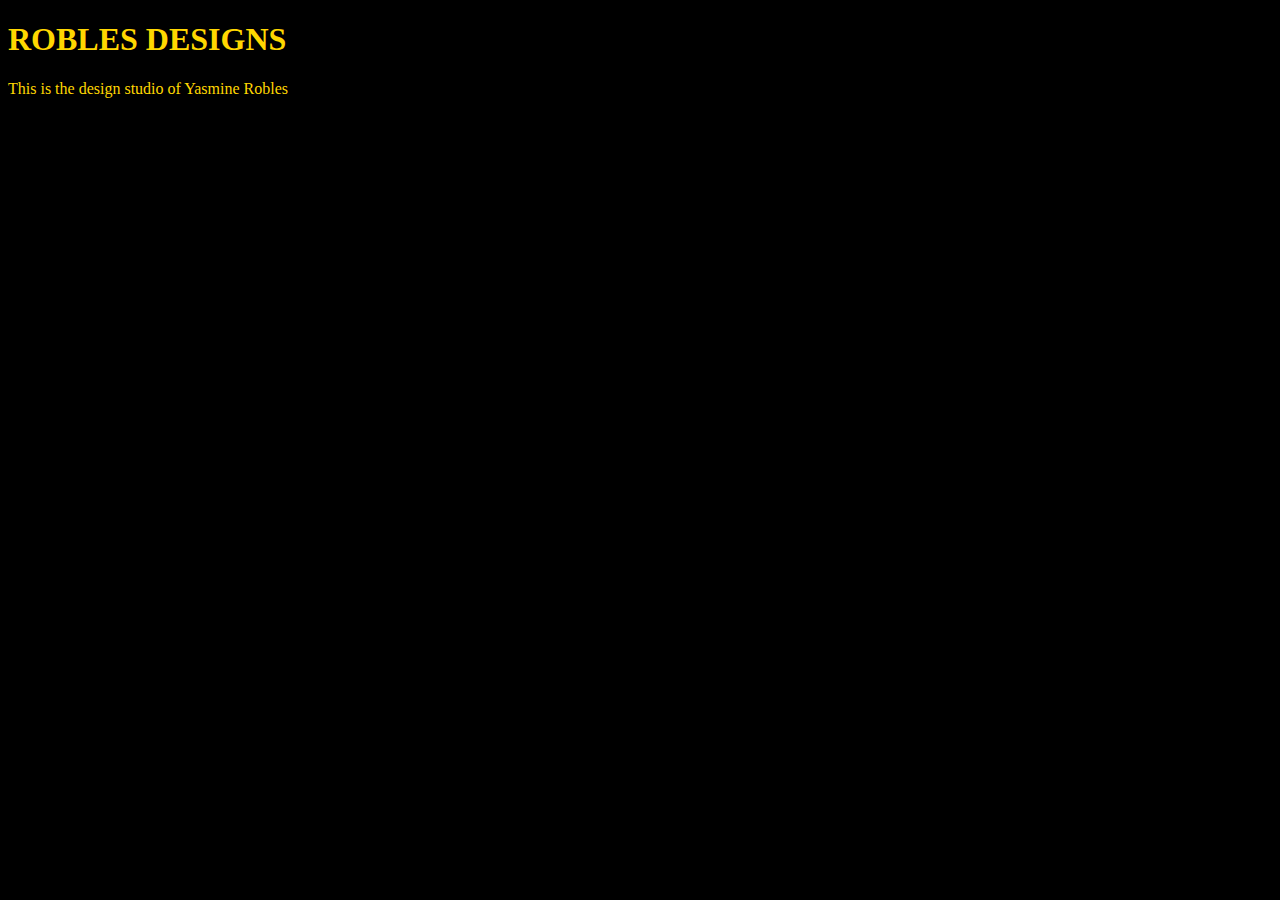
<file: unit_1/index.html>
<!DOCTYPE html>
<html>
<head>
<title>Robles Designs</title>
<link rel="stylesheet" type="text/css" href="css/style.css">
</head>
<body>
	<h1>ROBLES DESIGNS</h1>
	<p>This is the design studio of Yasmine Robles</p>
</body>
</html>
</file>
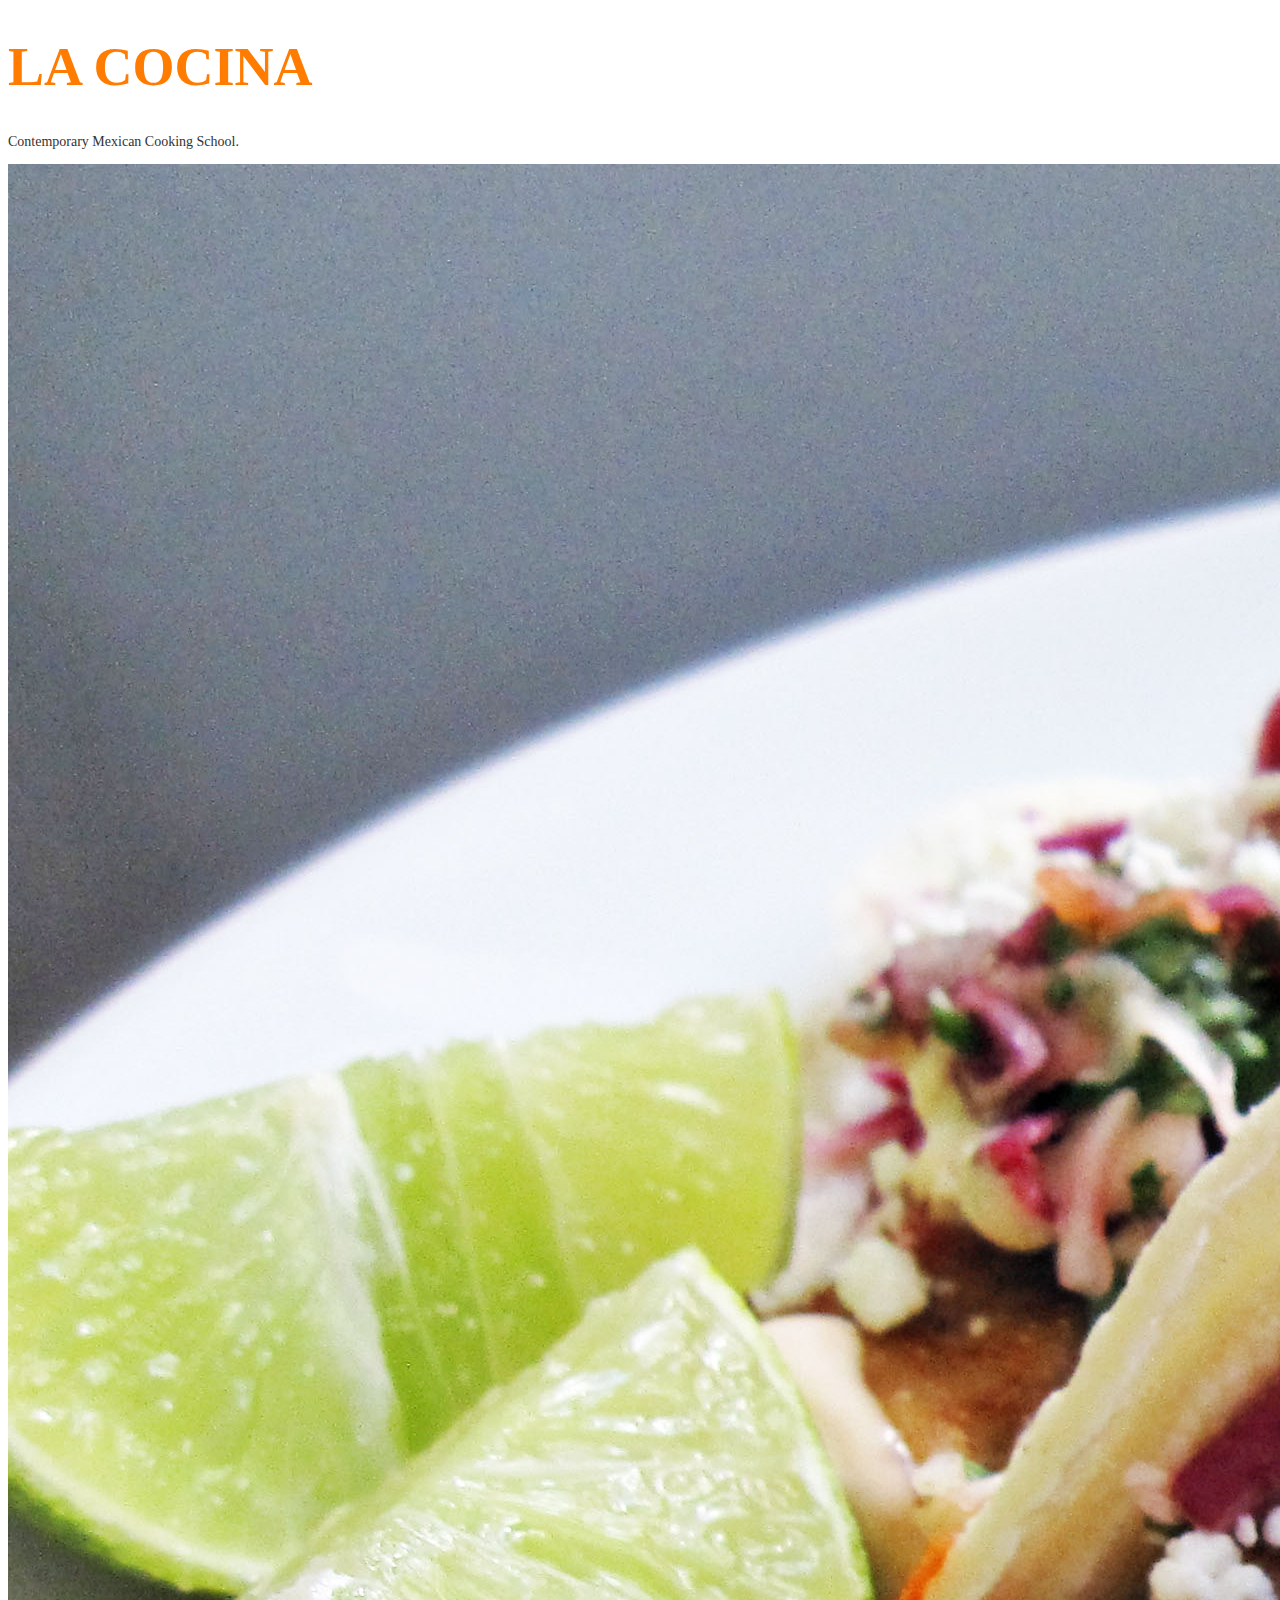
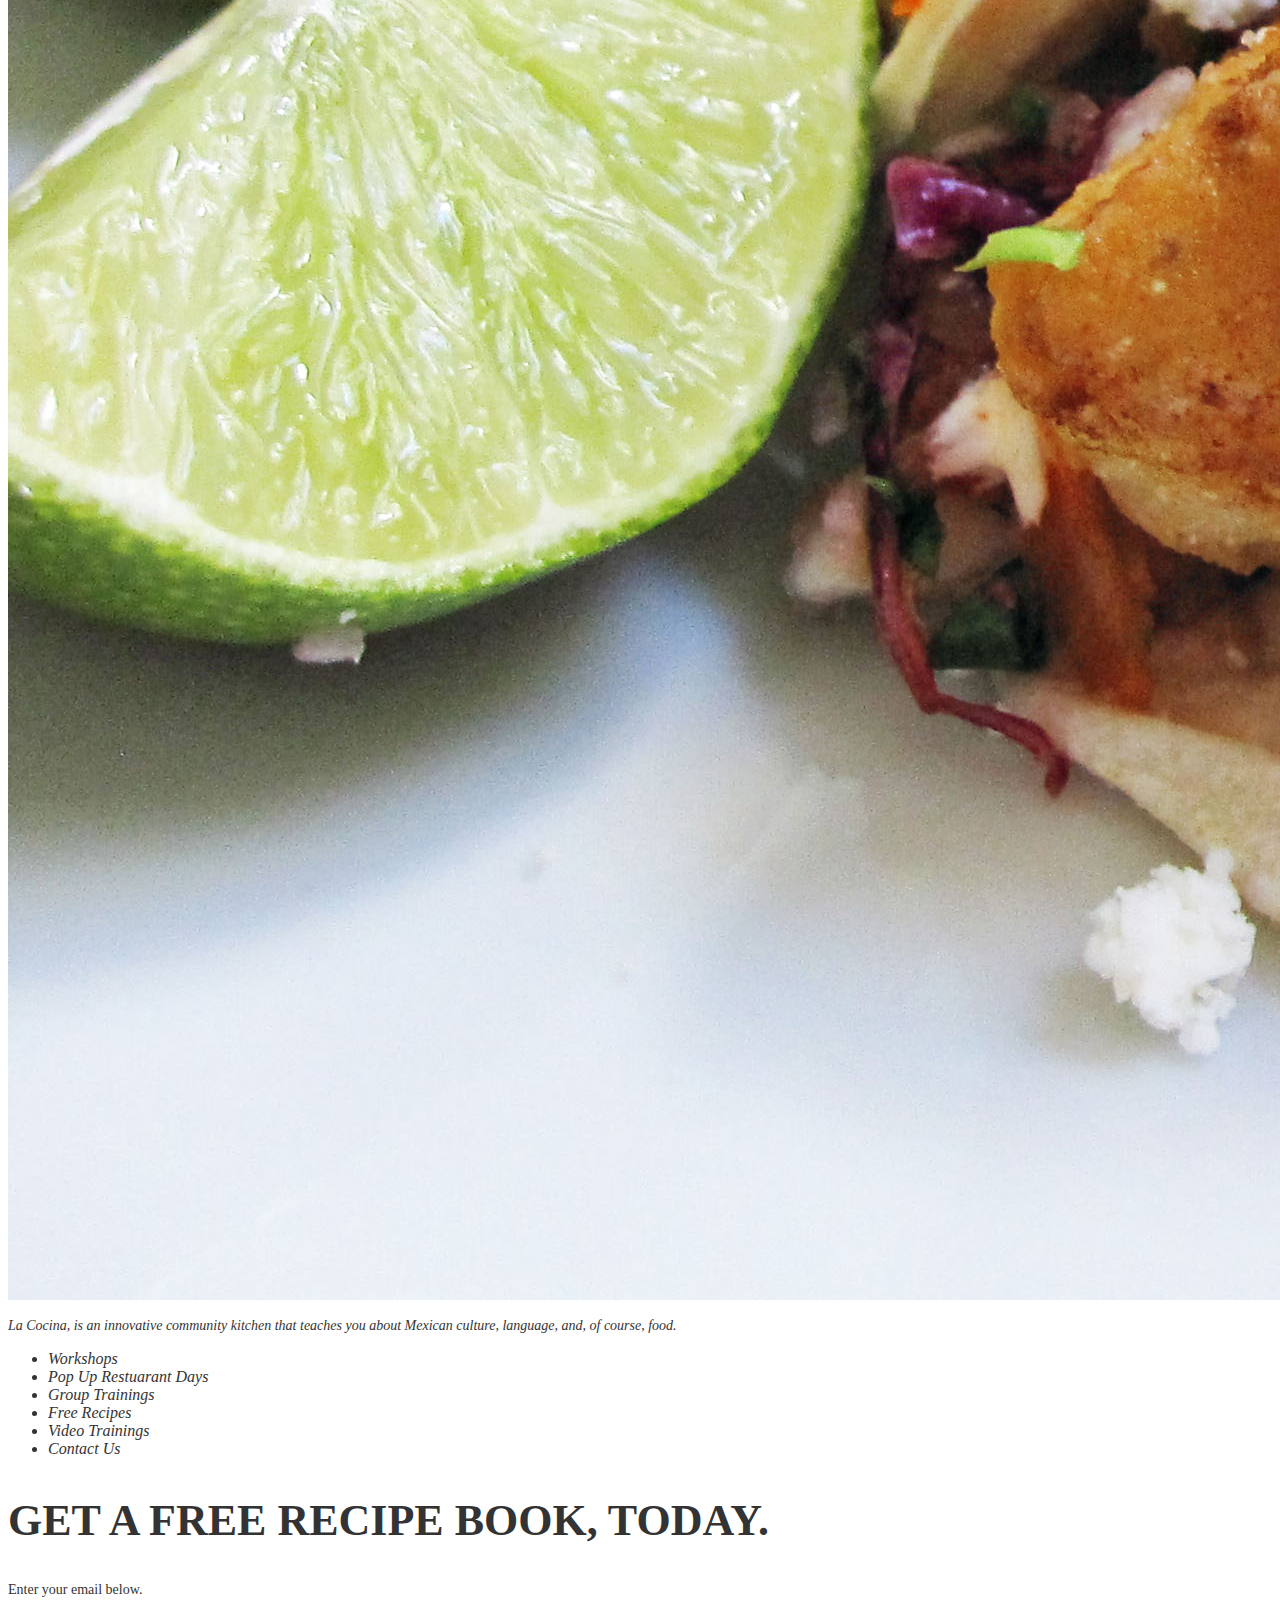
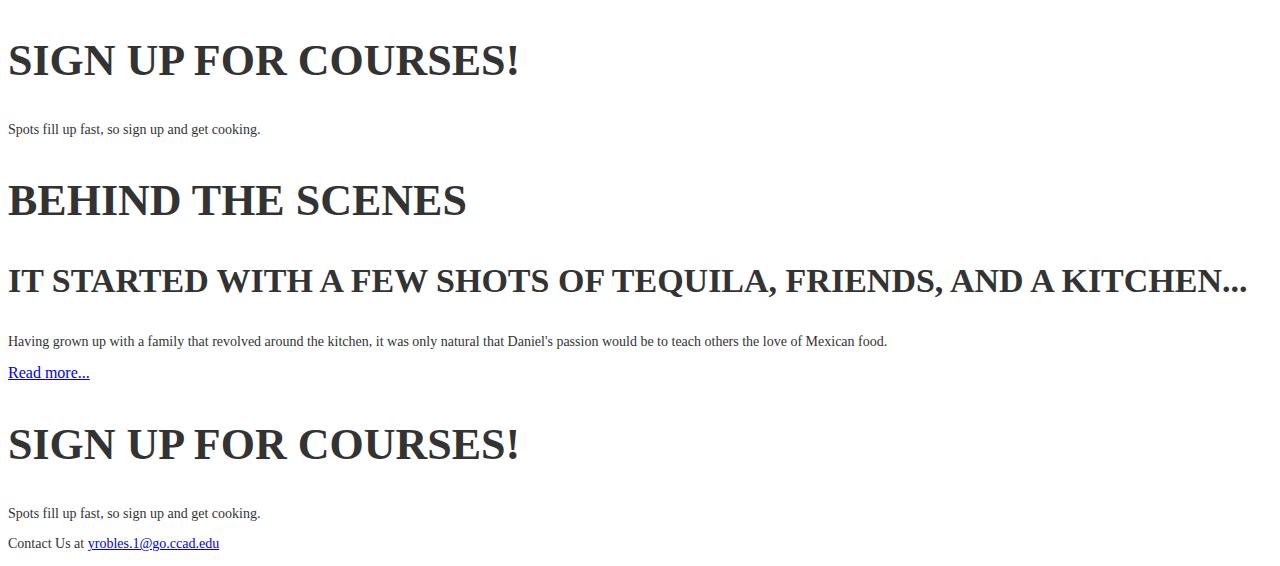
<file: unit_3/index.html>
<!DOCTYPE html>
<html>
<head>
	<title>La Cocina. A Mexican inspired culinary hangout.</title>
	 <link rel="stylesheet" href="css/style.css">
</head>
<body>

<h1>LA COCINA</h1>
<p>Contemporary Mexican Cooking School.</p>
<img src="images/Fish-Tacos-14.jpg">
<p id="slogan">La Cocina, is an innovative community kitchen that teaches you about Mexican culture, language, and, of course, food.</p>
<ul>
	<li>Workshops</li>
	<li>Pop Up Restuarant Days</li>
	<li>Group Trainings</li>
	<li>Free Recipes</li>
	<li>Video Trainings</li>
	<li>Contact Us</li>
</ul>
<h2>Get a free recipe book, today.</h2>
<p>Enter your email below.</p>
<h2>Sign up for courses!</h2>
<p>Spots fill up fast, so sign up and get cooking.</p>
<h2>Behind The Scenes</h2>
<h3>It started with a few shots of tequila, friends, and a kitchen...</h3>
<p>Having grown up with a family that revolved around the kitchen, it was only natural that Daniel's passion would be to teach others the love of Mexican food.</p>
<a href="#">Read more...</a>
<h2>Sign up for courses!</h2>
<p>Spots fill up fast, so sign up and get cooking.</p>
<p>Contact Us at <a href="mailto:yrobles.1@go.ccad.edu" target="_top">yrobles.1@go.ccad.edu</a>
</body>
</html>
</file>
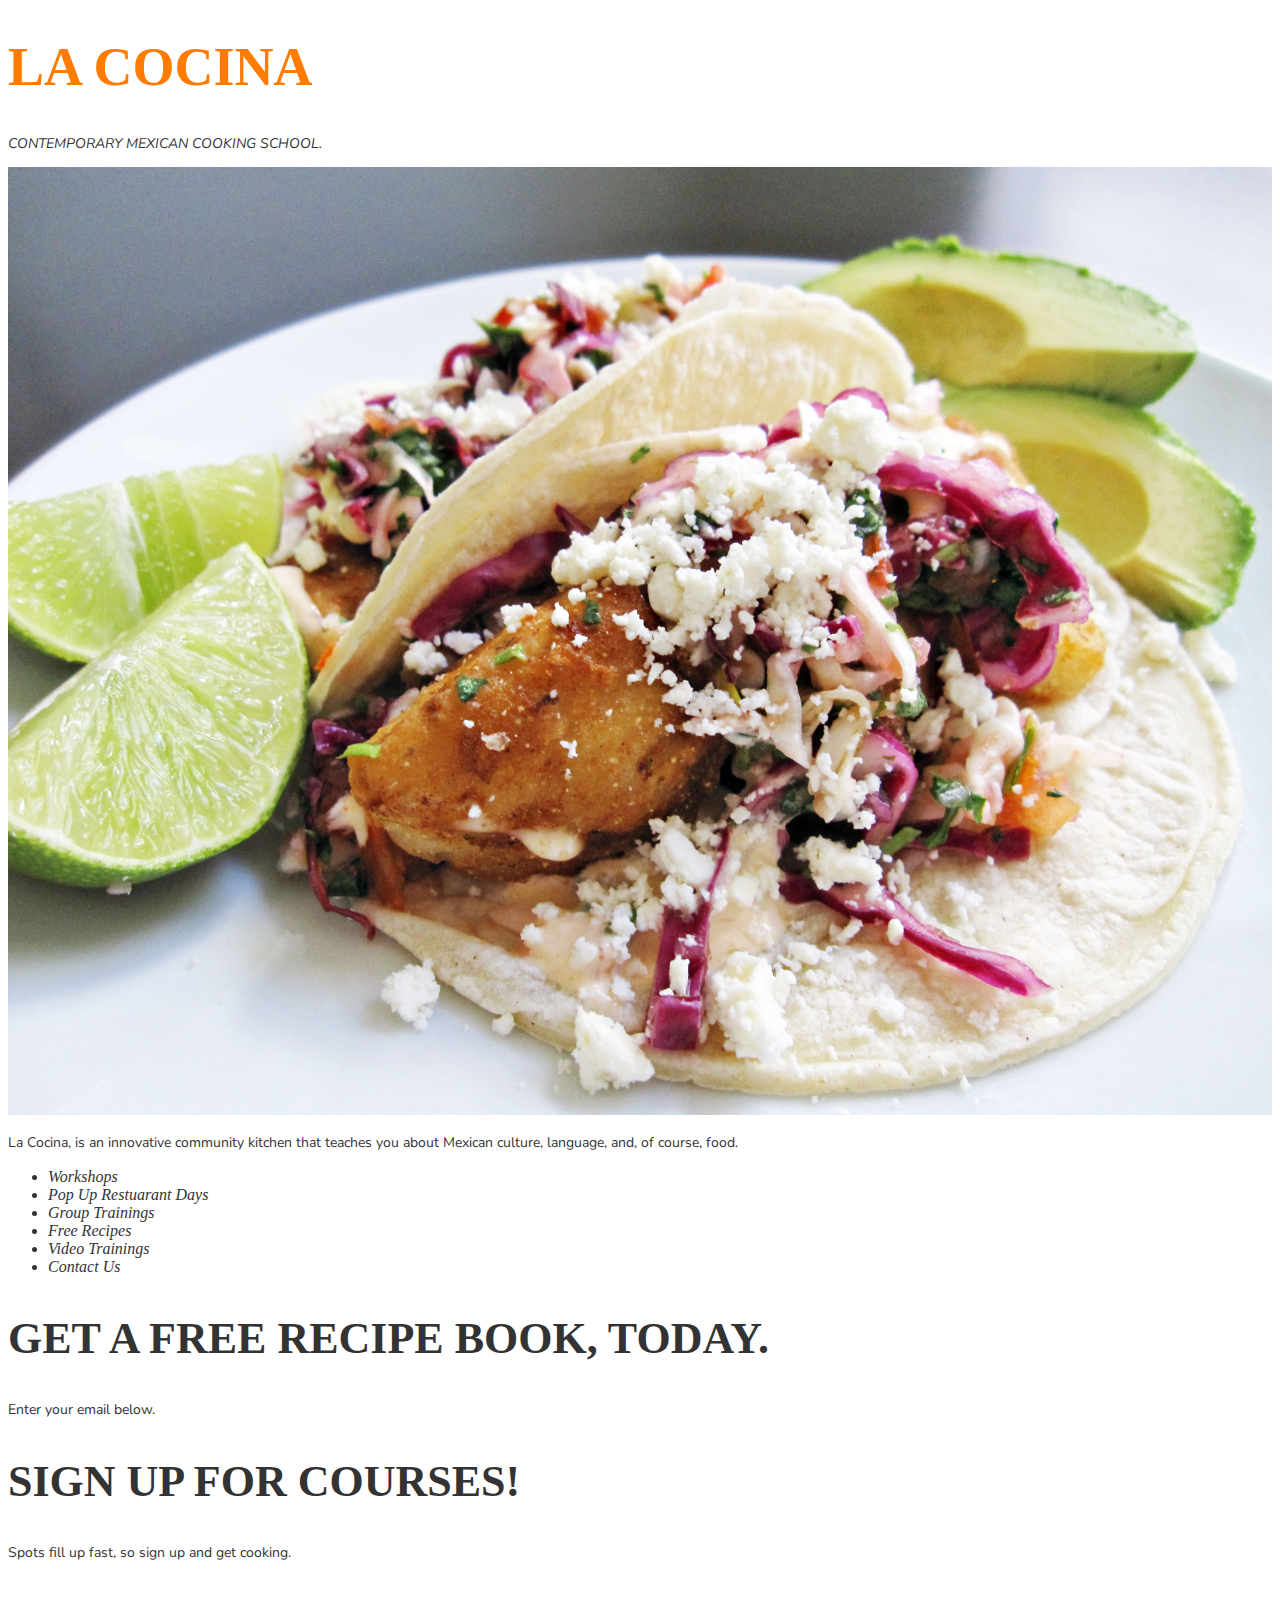
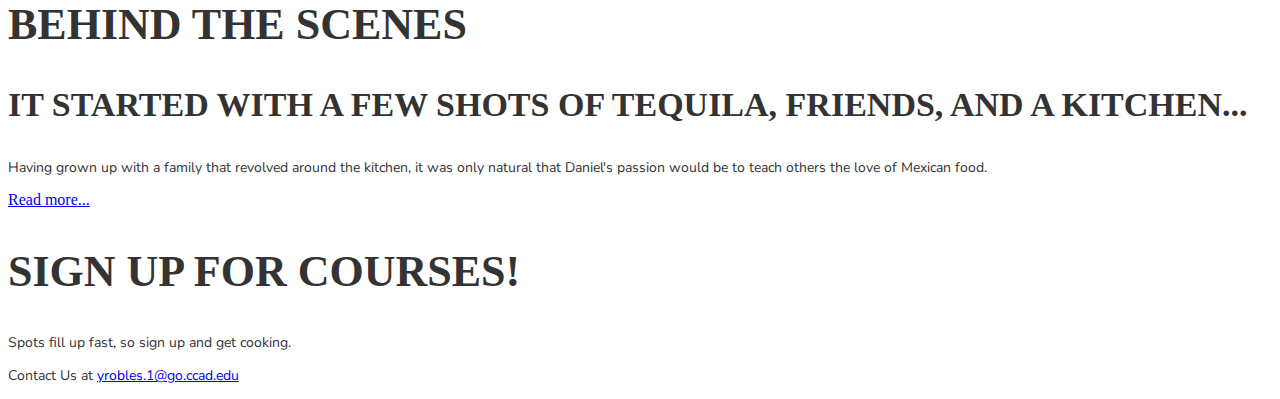
<file: unit_4/index.html>
<!DOCTYPE html>
<html>
<head>
	<title>La Cocina. A Mexican inspired culinary hangout.</title>
	 <link rel="stylesheet" href="css/style.css">
</head>
<body>

<h1>LA COCINA</h1>
<p id="slogan">Contemporary Mexican Cooking School.</p>
<img src="images/Fish-Tacos-14.jpg">
<p>La Cocina, is an innovative community kitchen that teaches you about Mexican culture, language, and, of course, food.</p>
<ul>
	<li>Workshops</li>
	<li>Pop Up Restuarant Days</li>
	<li>Group Trainings</li>
	<li>Free Recipes</li>
	<li>Video Trainings</li>
	<li>Contact Us</li>
</ul>
<h2>Get a free recipe book, today.</h2>
<p>Enter your email below.</p>
<h2>Sign up for courses!</h2>
<p>Spots fill up fast, so sign up and get cooking.</p>
<h2>Behind The Scenes</h2>
<h3>It started with a few shots of tequila, friends, and a kitchen...</h3>
<p>Having grown up with a family that revolved around the kitchen, it was only natural that Daniel's passion would be to teach others the love of Mexican food.</p>
<a href="#">Read more...</a>
<h2>Sign up for courses!</h2>
<p>Spots fill up fast, so sign up and get cooking.</p>
<p>Contact Us at <a href="mailto:yrobles.1@go.ccad.edu" target="_top">yrobles.1@go.ccad.edu</a>
</body>
</html>
</file>
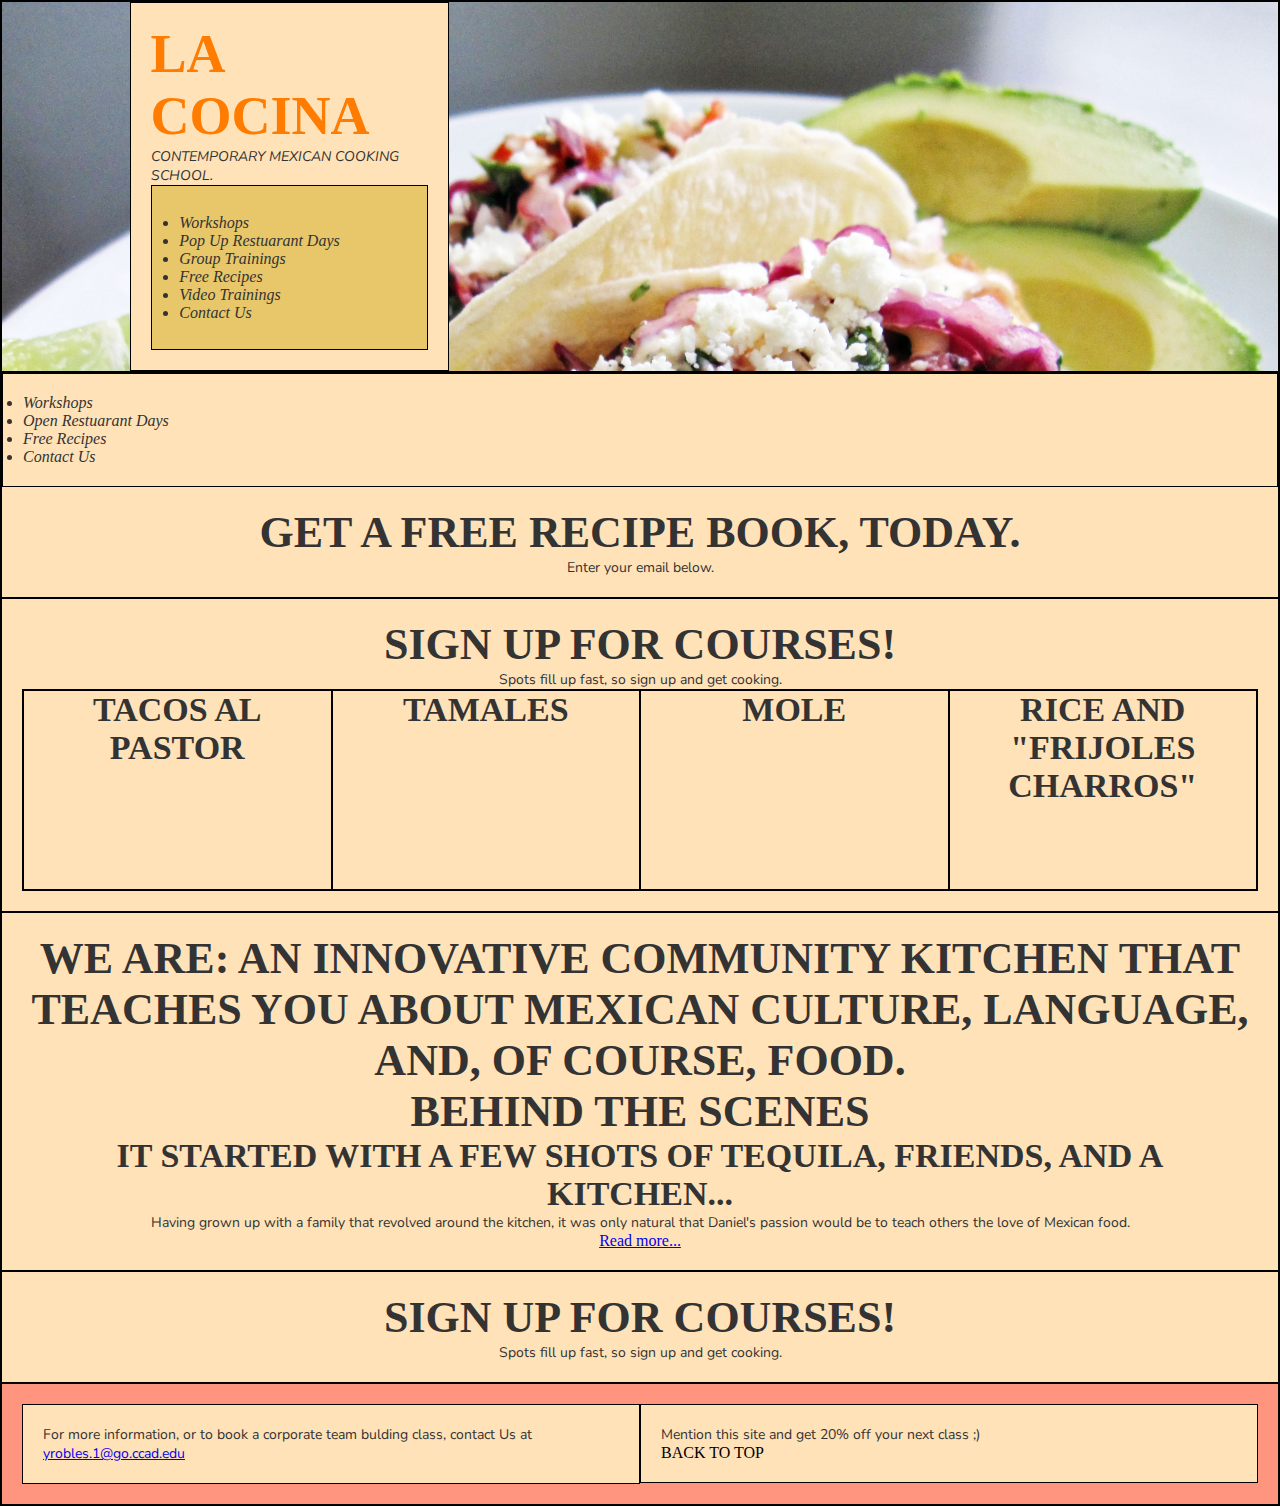
<file: unit_5/index.html>
<!DOCTYPE html>
<html>
<head>
	<title>La Cocina. A Mexican inspired culinary hangout.</title>
	 <link rel="stylesheet" href="css/style.css">
	 <script src="https://ajax.googleapis.com/ajax/libs/jquery/3.1.1/jquery.min.js"></script>
	 <script src="js/jquery.sticky.js"></script>
</head>
<body>
<div class="wrapper">
<header>
	<section id="specialnav">
		<h1>LA COCINA</h1>
		<p id="slogan">Contemporary Mexican Cooking School.</p>
		<nav>
			<li>Workshops</li>
			<li>Pop Up Restuarant Days</li>
			<li>Group Trainings</li>
			<li>Free Recipes</li>
			<li>Video Trainings</li>
			<li>Contact Us</li>
		</nav>
	</section>
</header>
<section class="sticky">
	<aside>
			<li>Workshops</li>
			<li>Open Restuarant Days</li>
			<li>Free Recipes</li>
			<li>Contact Us</li>
		</aside>
</section>
<section id="freebieoffernormal">
	<h2>Get a free recipe book, today.</h2>
	<p>Enter your email below.</p>
</section>
<section id="coursespreview">
	<h2>Sign up for courses!</h2>
	<p>Spots fill up fast, so sign up and get cooking.</p>
	<article class="clear">
		<div class="class">
			<h3>TACOS AL PASTOR</h3>
		</div>
		<div class="class">
			<h3>TAMALES</h3>
		</div>
		<div class="class">
			<h3>MOLE</h3>
		</div>
		<div class="class">
			<h3>RICE AND "FRIJOLES CHARROS"</h3>
		</div>
	</article>
</section>
<section id="aboutpreview">
	<h2>We are: An innovative community kitchen that teaches you about Mexican culture, language, and, of course, food.</h2>
	<h2>Behind The Scenes</h3>
	<h3>It started with a few shots of tequila, friends, and a kitchen...</h3>
	<p>Having grown up with a family that revolved around the kitchen, it was only natural that Daniel's passion would be to teach others the love of Mexican food.</p>
	<a href="#">Read more...</a>
</section>
<section id="freebieoffersmall">
	<h2>Sign up for courses!</h2>
	<p>Spots fill up fast, so sign up and get cooking.</p>
</section>
<footer id="two_column" class="clearfix">
	<section id="left">
		<p>For more information, or to book a corporate team bulding class, contact Us at <a href="mailto:yrobles.1@go.ccad.edu" target="_top">yrobles.1@go.ccad.edu</a>
	</section>
	<section id="right">
		<p>Mention this site and get 20% off your next class ;)</p>
		<a>BACK TO TOP</a>
	</section>
</footer>
</div>
<script>
  $(document).ready(function(){
    $(".sticky").sticky({topSpacing:0});
  });
</script>
</body>
</html>
</file>
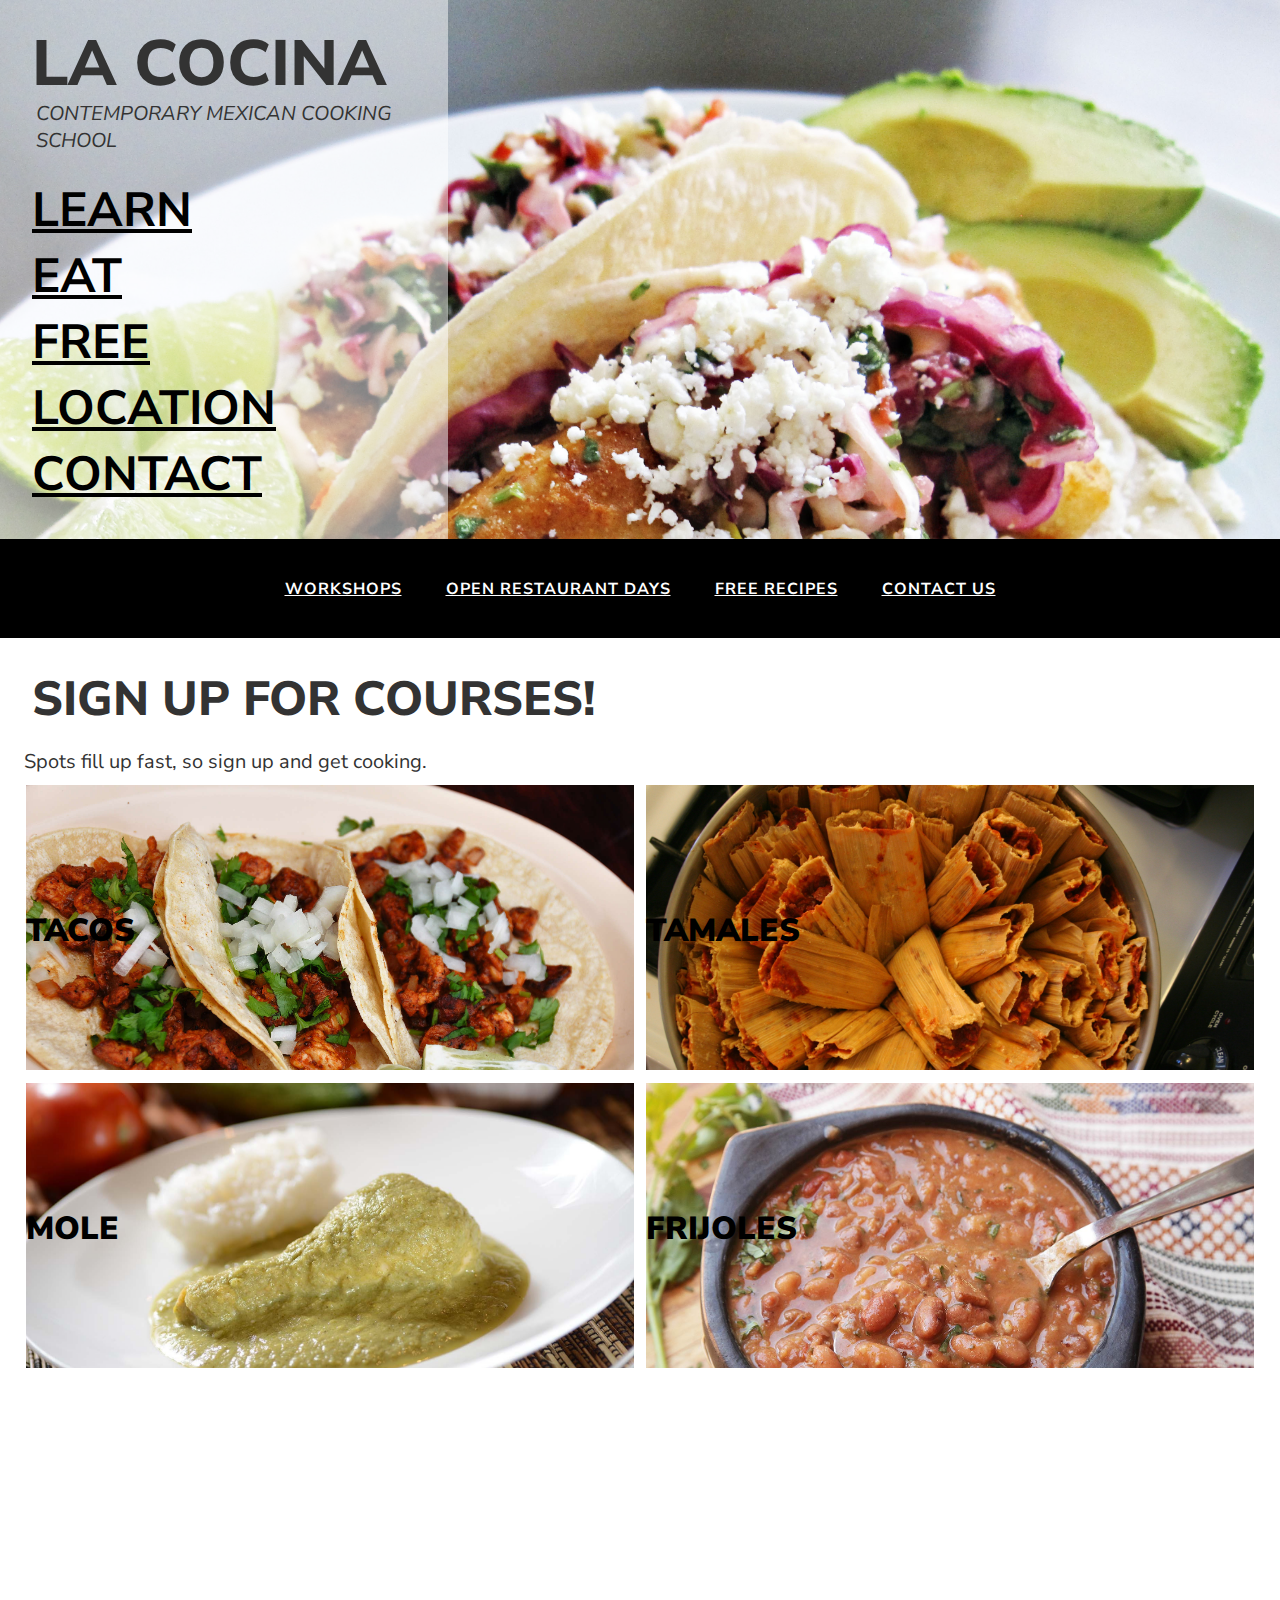
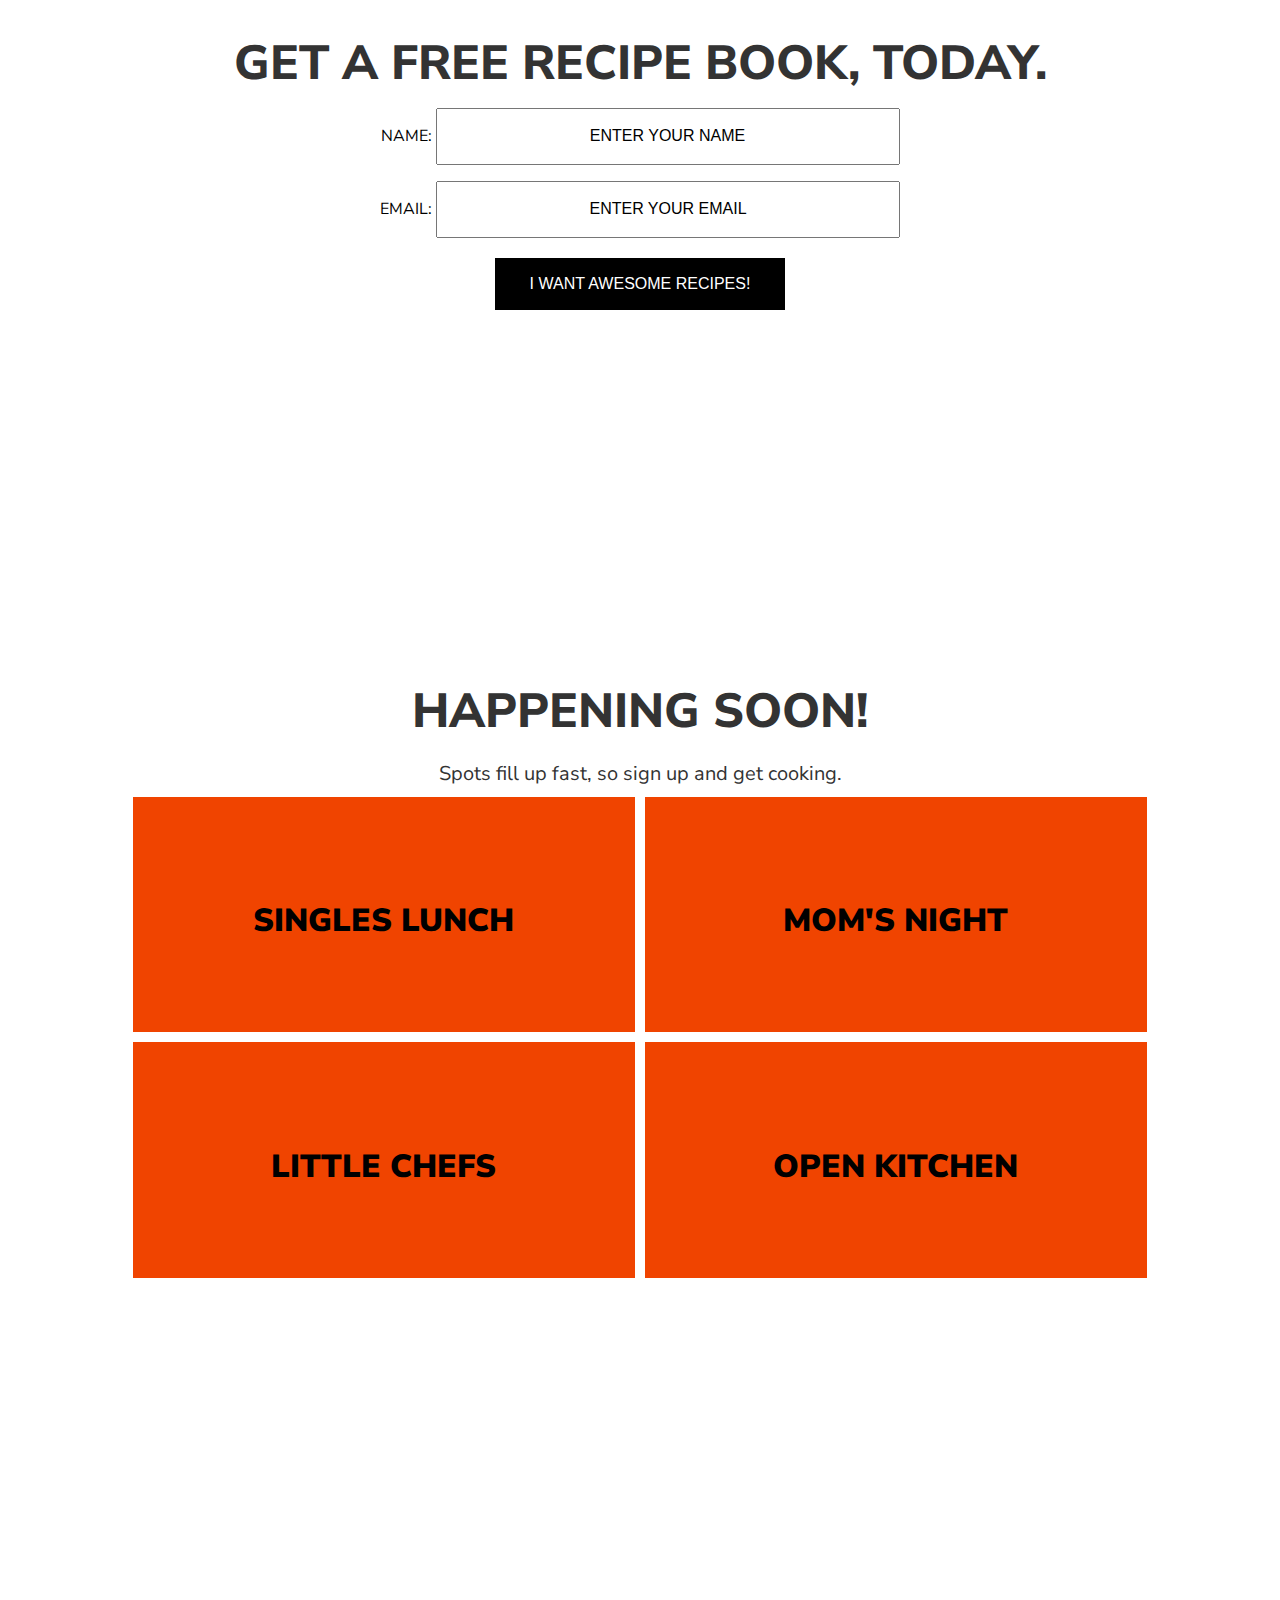
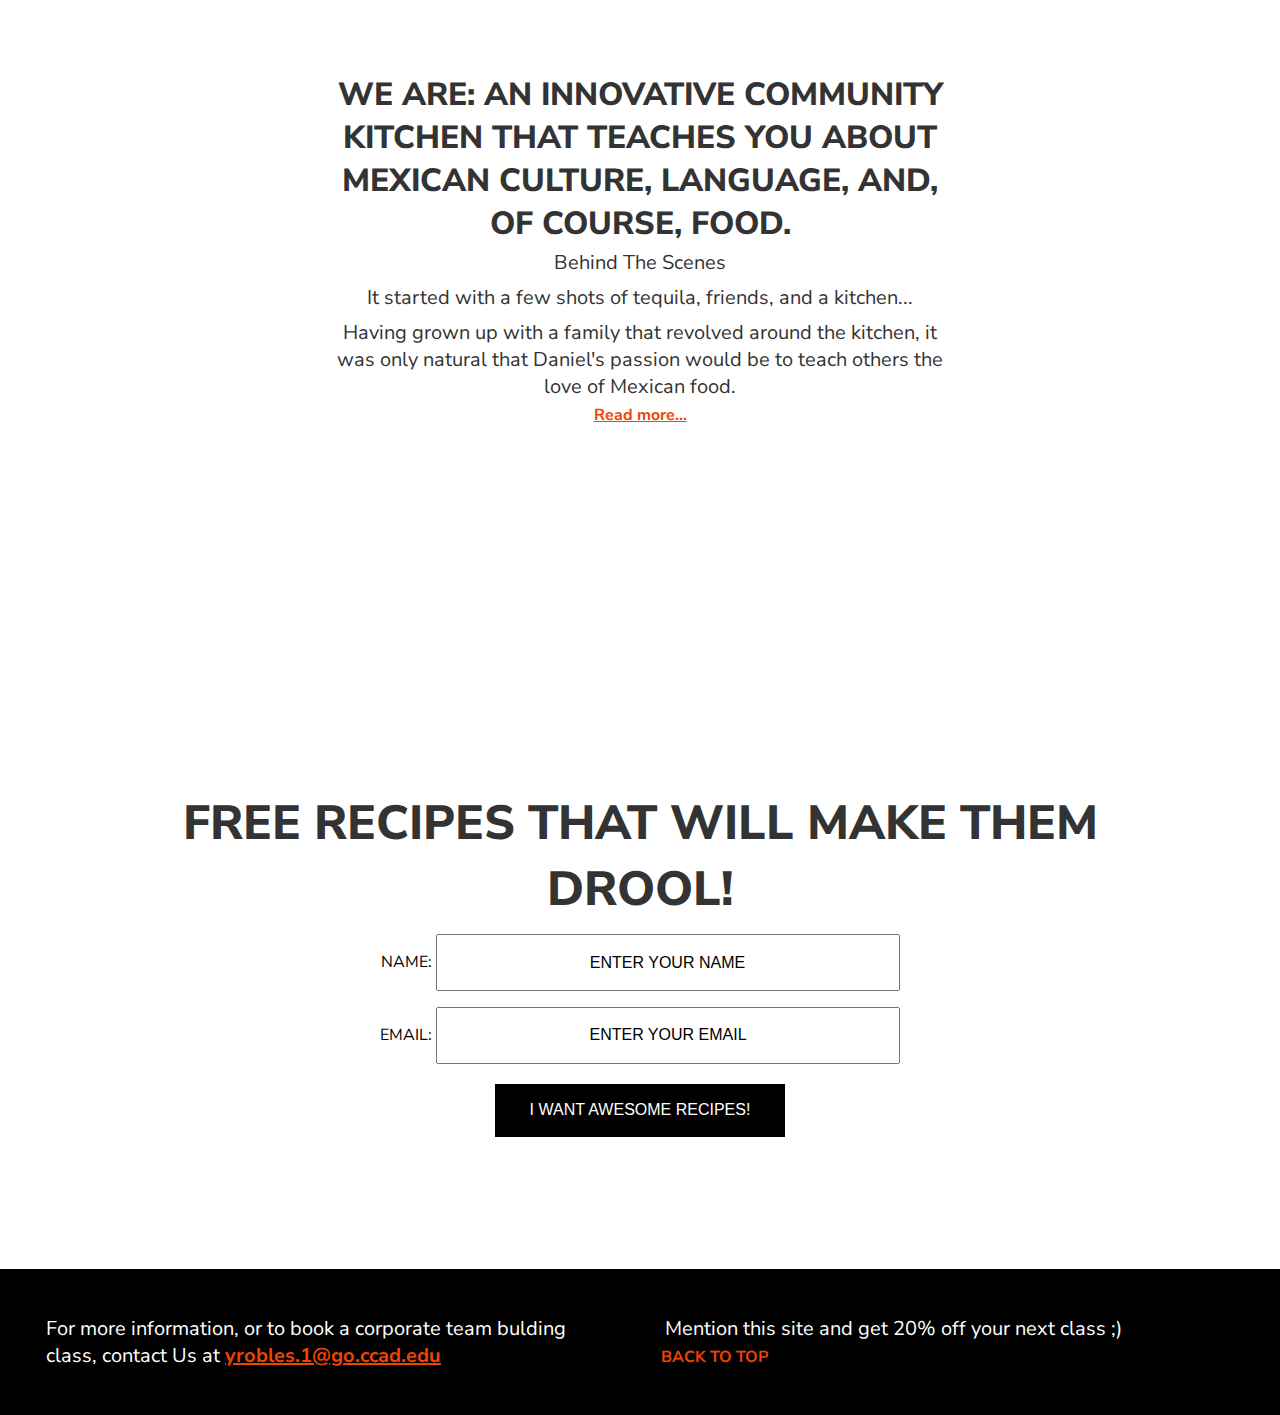
<file: unit_7/index.html>
<!DOCTYPE html>
<html>
<head>
	<title>La Cocina. A Mexican inspired culinary hangout.</title>
	<link rel="stylesheet" href="css/style.css">
	<script src="https://ajax.googleapis.com/ajax/libs/jquery/3.1.1/jquery.min.js"></script>
	<script src="js/jquery.sticky.js"></script>
</head>
<body>
	<div class="wrapper">
		<header>
			<section id="specialnav">
				<h1>LA COCINA</h1>
				<p id="slogan">Contemporary Mexican Cooking School</p>
				<nav>
					<a class="navanchor" href="#">Learn</a>
					<a class="navanchor" href="#">Eat</a>
					<a class="navanchor" href="#">Free</a>
					<a class="navanchor" href="#">Location</a>
					<a class="navanchor" href="#">Contact</a>
				</nav>
			</section>
		</header>
		<section class="sticky">
			<a href="#" class="stickyitem">Workshops</a>
			<a href="#" class="stickyitem">Open Restaurant Days</a>
			<a href="#" class="stickyitem">Free Recipes</a>	
			<a href="#" class="stickyitem">Contact Us</a>
		</section>
		<section id="coursespreview">
			<h2>Sign up for courses!</h2>
			<p>Spots fill up fast, so sign up and get cooking.</p>
			<article class="clear">
				<a class="class" id="tacos">TACOS</a>
				<a class="class" id="tamales">TAMALES</a>
				<a class="class" id="mole">MOLE</a>
				<a class="class" id="frijoles">FRIJOLES</a>
			</article>
		</section>
		<section id="freebieoffernormal">
			<div class="emailform">
				<h2>Get a free recipe book, today.</h2>
				<form>
					NAME: <input type="text" name="firstname" value="ENTER YOUR NAME">
					<br/>
					EMAIL: <input type="text" name="lastname" value="ENTER YOUR EMAIL">
					<br/>
					<input type="submit" value="I WANT AWESOME RECIPES!">
				</form> 
			</div>
		</section>
		<section id="events">
			<h2>Happening Soon!</h2>
			<p>Spots fill up fast, so sign up and get cooking.</p>
			<article class="clear">
				<a class="class">SINGLES LUNCH</a>
				<a class="class">MOM'S NIGHT</a>
				<a class="class">LITTLE CHEFS</a>
				<a class="class">OPEN KITCHEN</a>
			</article>
		</section>
		<section id="aboutpreview">
			<div class="homeabout">
				<h3>We are: An innovative community kitchen that teaches you about Mexican culture, language, and, of course, food.</h3>
				<p>Behind The Scenes</p>
				<p>It started with a few shots of tequila, friends, and a kitchen...</p>
				<p>Having grown up with a family that revolved around the kitchen, it was only natural that Daniel's passion would be to teach others the love of Mexican food.</p>
				<a href="#">Read more...</a>
			</div>
		</section>
		<section id="freebieoffersmall">
			<div class="emailform">
				<h2>Free recipes that will make them drool!</h2>
				<form>
					NAME: <input type="text" name="firstname" value="ENTER YOUR NAME">
					<br/>
					EMAIL: <input type="text" name="lastname" value="ENTER YOUR EMAIL">
					<br/>
					<input type="submit" value="I WANT AWESOME RECIPES!">
				</form> 
			</div>
</section>
<footer id="two_column" class="clearfix">
	<section id="left">
		<p>For more information, or to book a corporate team bulding class, contact Us at <a href="mailto:yrobles.1@go.ccad.edu" target="_top">yrobles.1@go.ccad.edu</a>
	</section>
	<section id="right">
		<p>Mention this site and get 20% off your next class ;)</p>
		<a>BACK TO TOP</a>
	</section>
</footer>
</div>
<script>
  $(document).ready(function(){
    $(".sticky").sticky({topSpacing:0});
  });
</script>
</body>
</html>
</file>
<file: unit_1/css/style.css>
body {
    background-color: black;
}

h1, p {
    color: gold;
}
</file>
<file: unit_3/css/style.css>
body {background-color: #FFF;
}
h1 {color: #FF7C00;
	font-size: 54px;
	text-transform: uppercase;
	font-family: Helvetica sans-serif;
}
h2 {color: #333;
	font-size: 44px;
	text-transform: uppercase;
}
h3 {color: #333;
	font-size: 34px;
	text-transform: uppercase;
}
p {color: #333;
	font-size: 14px;
}
ul {
}
li {color: #333;
	font-style: italic;
}
img {margin: auto;
}
#slogan {font-style: italic;
}
</file>
<file: unit_4/css/style.css>
@import url('https://fonts.googleapis.com/css?family=Merriweather|Nunito+Sans');
body {background-color: #FFF;
}
h1 {color: #FF7C00;
	font-size: 54px;
	text-transform: uppercase;
	font-family: 'Merriweather' 'Georgia', serif;
}
h2 {color: #333;
	font-size: 44px;
	text-transform: uppercase;
	font-family: 'Merriweather' 'Georgia', serif;
}
h3 {color: #333;
	font-size: 34px;
	text-transform: uppercase;
	font-family: 'Merriweather' 'Georgia', serif;
}
p {color: #333;
	font-size: 14px;
	font-family: 'Nunito Sans', 'Arial', sans-serif;
}
ul {
}
li {color: #333;
	font-style: italic;
}
img {margin: auto;
	width: 100%;
}
#slogan {font-style: italic;
	text-transform: uppercase;
}
</file>
<file: unit_5/css/style.css>
@import url('https://fonts.googleapis.com/css?family=Merriweather|Nunito+Sans');
* {
	box-sizing: border-box;
	margin: 0;
	padding: 0;
}
body {background-color: #FFF;
}
header {
	background-color: #FFED74;
	background-image: url(../images/Fish-Tacos-14.jpg);
	background-size: cover;
	border: 1px black solid;
}
nav {
	background-color: #E8C66A;
	border: 1px black solid;
	padding: 10%;
}
article {
	background-color: #E89C6C;
	border: 1px black solid;
}
footer {
	background-color: #FF957E;
	border: 1px black solid;
	padding: 20px;
}
div {
	background-color: #FFE2B8;
	border: 1px black solid;
}
section {
	background-color: #FFE2B8;
	border: 1px black solid;
	padding: 20px;
}
#specialnav {
	width: 25%;
	margin-left: 10%;
}
.class {
	width: 25%;
	height: 200px;
	float: left;
}
.clear:after {
content:"";
display: block;
clear: both;
}
#freebieoffernormal {
	text-align: center;
}
#freebieoffersmall {
	text-align: center;
}
#coursespreview {
	text-align:center;
}
#aboutpreview {
	text-align: center;
}
h1 {color: #FF7C00;
	font-size: 54px;
	text-transform: uppercase;
	font-family: 'Merriweather' 'Georgia', serif;
}
h2 {color: #333;
	font-size: 44px;
	text-transform: uppercase;
	font-family: 'Merriweather' 'Georgia', serif;
}
h3 {color: #333;
	font-size: 34px;
	text-transform: uppercase;
	font-family: 'Merriweather' 'Georgia', serif;
}
p {color: #333;
	font-size: 14px;
	font-family: 'Nunito Sans', 'Arial', sans-serif;
}
ul {
}
li {color: #333;
	font-style: italic;
}
img {margin: auto;
	width: 100%;
}
#slogan {
	font-style: italic;
	text-transform: uppercase;
}
#two_column {
    border: 1px black solid;
    padding: 20px;
}

#left {
    border: 1px black solid;
    padding: 20px;
    float: left;
    width: 50%;
}

#right {
    border: 1px black solid;
    padding: 20px;
    float: right;
    width: 50%;
}
.clearfix:after {
    visibility: hidden;
    display: block;
    font-size: 0;
    content: " ";
    clear: both;
    height: 0;
}
</file>
<file: unit_7/css/style.css>
@import url('https://fonts.googleapis.com/css?family=Merriweather|Nunito+Sans:400,700,800,900');
* { 
	box-sizing: border-box;
	margin: 0;
	padding: 0;
}
body {background-color: #FFF;
}
header {
	background-color: #FFED74;
	background-image: url(../images/Fish-Tacos-14.jpg);
	background-size: cover;
	background-repeat: no-repeat;
    background-attachment: fixed;
}
nav {
	padding-top: 5%;
}
nav a{
	color: #000;
	float: none;
	display: block;
}
article {
	z-index: -1;
}
footer {
	background-color: #000;
	padding: 15%;
	color: #fff;
}
footer p {
	color: #fff;
}
div {
	background-color: #FFF;
}
section {
	padding: 20px;
}
h1 {color: #333;
	font-size: 4em;
	text-transform: uppercase;
	font-family: 'Nunito Sans', 'Arial', sans-serif;
	line-height: 100%;
	font-weight: 800;
}
h2 {color: #333;
	font-size: 3em;
	text-transform: uppercase;
	font-family: 'Nunito Sans', 'Arial', sans-serif;
	padding: .25em;
	font-weight: 800;
}
h3 {color: #333;
	font-size: 2em;
	text-transform: uppercase;
	font-family: 'Nunito Sans', 'Arial', sans-serif;
	font-weight: 800;
	/*font-family: 'Merriweather' 'Georgia', serif;*/
}
p {color: #333;
	font-size: 1.25em;
	font-family: 'Nunito Sans', 'Arial', sans-serif;
	padding: .20em;
}
a {
	font-family: 'Nunito Sans', 'Arial', sans-serif;
	font-weight: bold;
	color: rgb(240, 68, 0);
}
ul {

}
li {
	color: #333;
	list-style: none;
	padding-bottom: 15px;
}
img {
	margin: auto;
	width: 100%;
}
.fade:hover{
    opacity:1;
}
#specialnav {
	background-color: rgba(255, 255, 255,0.5);
	width: 35%;
	text-transform: uppercase;
	/*padding: 40px;*/
	padding: 2em 2em;
}
#specialnav a {
	font-size: 3em;
}
.stickyitem {
	padding: 0px 20px 0px 20px;
	color: #FFF;
	text-transform: uppercase;
	font-family: 'Merriweather' 'Georgia', serif;
	letter-spacing: 1px;
}
.sticky {
	background-color: #000;
	padding-bottom: 3%;
	padding-top: 3%;
	text-align: center;
}
.navanchor {
	clear: both;
}
.grid {
	padding-bottom: 3%;
	padding-top: 3%;
	text-align: center;
}

.grid p{
	padding-bottom: 3%;
}
.class {
	width: 49%;
	margin: .5%;
	float: left;
	height: 0;
	position: relative;
	color: #000;
    font-size: 2em;
    padding: 10% 0 13% 0;
    background-color: rgb(240, 68, 0);
    font-weight: 900;
}
.class span {
    position: absolute;
    top: 0%;
    left: 0%;
    background-color: rgba(255, 255, 255,0.6); 
    display: block;
    width: 100%;
    height: 100%;
}
.class h4 {
    position: absolute;
    top: 50%;
    transform: translate(-50%, -50%);
    left: 50%;
    font-weight: 900;
    line-height: 100%;
}
#tacos {
	background-image: url(../images/tacos-al-pastor.jpg);
	background-size: cover;
}
#tamales {
	background-image: url(../images/tamales.jpg);
	background-size: cover;
}
#mole {
	background-image: url(../images/moleverde.jpg);
	background-size: cover;
	background-position: center;
}
#frijoles {
	background-image: url(../images/frijolescharros.jpg);
	background-size: cover;
}
.eachevent {
	width: 32%;
	margin: .5%;
	float: left;
	height: 15em;
	position: relative;
	background-color: rgb(240, 68, 0);
	color: #fff;
}
#events {
	text-align:center;
	padding: 10% 10% 13% 10%; /* keeping the breaks? */
}
#singleslunch {
	background-image: url(../images/cooking-dating.jpg);
	background-size: cover;
}
#momsnight {
	background-image: url(../images/cooking-mom.jpg);
	background-size: cover;
}
#littlechefs {
	background-image: url(../images/cooking-kids.jpg);
	background-size: cover;
	background-position: center;
}
#openkitchen {
	background-image: url(../images/Cooking-class.jpg);
	background-size: cover;
}
.clear {
}
.clear:after {
	content:"";
	display: block;
	clear: both;
}
form {
	font-size: 1em;
	width: 100%;
	max-width: 600px;
	margin: 0 auto;
	text-align: center;
	font-family: 'Nunito Sans', 'Arial', sans-serif;
	padding-left: 10px;
	padding-right: 10px;
}
input {
	text-align: center;
	font-size: 1em;
	margin-bottom: 1em;
	width: 80%;
	padding: 3% 0 3% 0;
}
input[type=submit] {
    background-color: #000;
    border: none;
    color: white;
    text-decoration: none;
    margin: .25em .5em;
    cursor: pointer;
    width: 50%
}
.emailform {
	background-color: rgba(255, 255, 255,0.5);
	padding: 5% 5% 5% 5%;
	width: 90%;
	margin: auto;
}
.emailform h2 {
	margin: auto;
}
#freebieoffernormal {
	text-align: center;
	background-image: url(../images/Fish-Tacos-14.jpg);
	background-size: cover;
	/* padding-bottom: 30%; */
	padding: 10em 0;
	background-repeat: no-repeat;
    background-attachment: fixed;
}
#freebieoffersmall {
	text-align: center;
	padding: 5% 0 5% 0;
}
.grid {
	text-align:center;
	padding: 10% 10% 13% 10%;
}
#mission {
	text-align: center;
	background-image: url(../images/tequilashotglasses.jpg);
	background-size: cover;
	/* padding-bottom: 30%; */
	padding: 10em 0;
	background-repeat: no-repeat;
    background-attachment: fixed;
}
#aboutpreview {
	text-align: center;
	background-image: url(../images/tequilashotglasses.jpg);
	background-size: cover;
	/* padding-bottom: 30%; */
	padding: 10em 0;
	background-repeat: no-repeat;
    background-attachment: fixed;
}
.homeabout {
	background-color: rgba(255, 255, 255,0.5);
	padding: 5% 10% 5% 10%;
	width: 70%;
	margin: auto;
}
#slogan {
	font-style: italic;
	text-transform: uppercase;
}
#two_column {
    border: 1px black solid;
    padding: 20px;
}
#left {
    border: 1px black solid;
    padding: 20px;
    float: left;
    width: 50%;
}
#right {
    border: 1px black solid;
    padding: 20px;
    float: right;
    width: 50%;
}
.clearfix:after {
    visibility: hidden;
    display: block;
    font-size: 0;
    content: " ";
    clear: both;
    height: 0;
}
@media screen and (max-width: 800px) {
    #specialnav {
    	width: 60%;
    }
}
@media screen and (max-width: 340px) {
    #specialnav {
    	width: 100%;
    }
    .class {
    	width: 100%;
    	font-size: 2em;
    }
    .class a {
	    top: 50%;
	    transform: translate(-50%, -50%);
	    left: 50%;
	    background-color: rgba(255, 255, 255,0.5); /* ask why these aren't showing */
	}
	#freebieoffernormal {
		text-align: center;
		background-size: cover;
		/* padding-bottom: 30%; */
		padding: 3em 0;
		background-repeat: no-repeat;
	    background-attachment: fixed;
	}
	input {
		text-align: center;
		font-size: 1em;
		margin-bottom: 1.5em;
	}
	input[type=submit] {
	    background-color: #000;
	    border: none;
	    color: white;
	    padding: 1em 1em;
	    width: 60%;
	    text-decoration: none;
	    margin: auto;
	    cursor: pointer;
	    display: block;
	    word-wrap: break-word;
	}
	.emailform {
		background-color: rgba(255, 255, 255,0.5);
		padding: 5% 0% 5% 0%;
	}
	#aboutpreview {
		padding: 5em 0;
	}
	.homeabout {
		padding: 5% 3% 5% 3%;
	}
}
</file>
